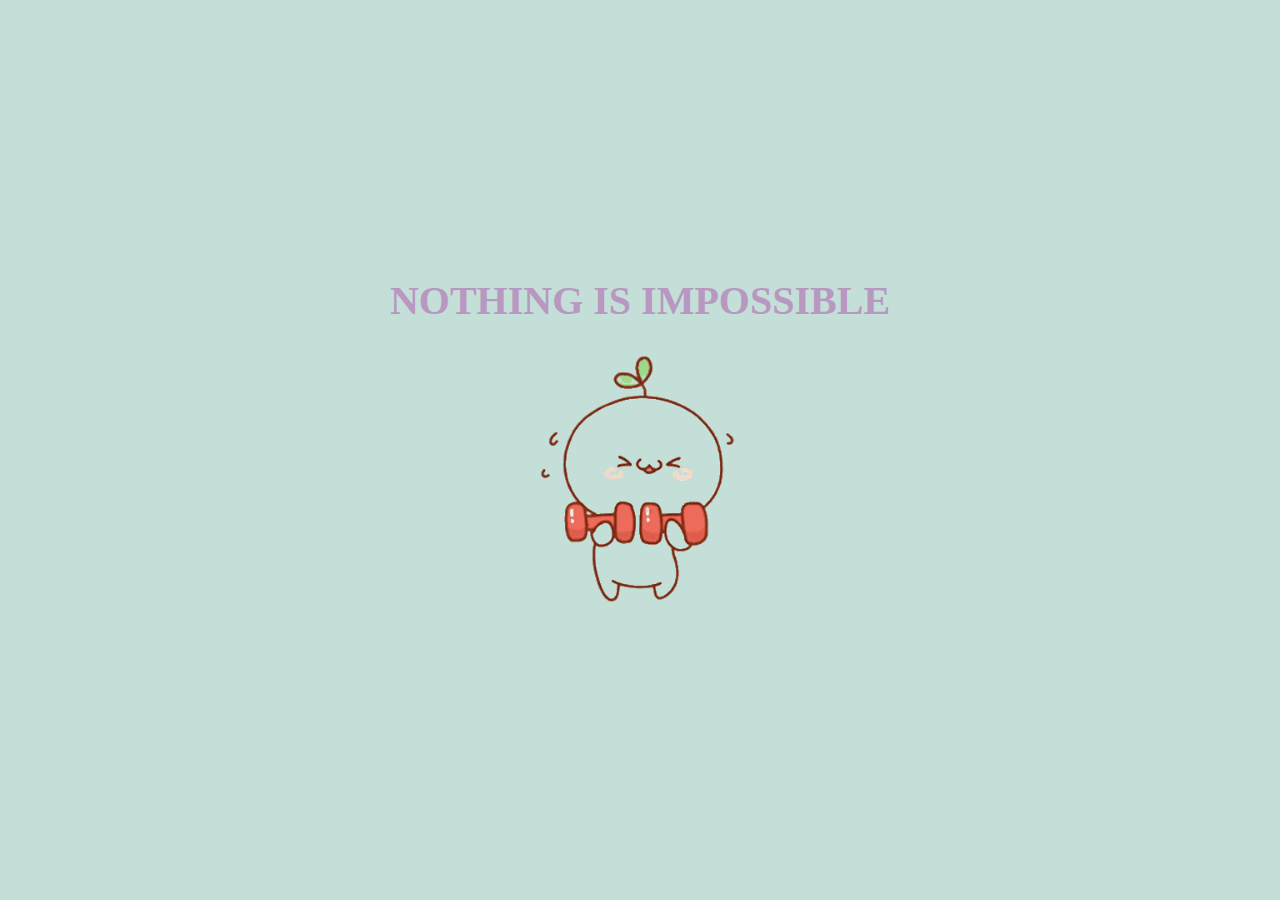
<file: index.html>
<!DOCTYPE html>
<html lang="en">
<head>
    <meta charset="UTF-8">
    <meta http-equiv="X-UA-Compatible" content="IE=edge">
    <meta name="viewport" content="width=device-width, initial-scale=1.0">
    <title>My goal</title>
    <link rel="icon" href="./asset/css/img/hourglass.png" type="image/x-icon" />
    <link rel="stylesheet" href="./asset/css/style.css">
    <!-- font awesome cdnjs -->
    <link rel="stylesheet" href="https://cdnjs.cloudflare.com/ajax/libs/font-awesome/5.15.4/css/all.min.css">
</head>
<body>
    <div class="app">
        <div class="gif-intro">
            <h2 class="slogan">NOTHING IS IMPOSSIBLE</h2>
            <img src="./asset/video/Mochi-Cute-Sticker-Mochi-Cute--unscreen.gif" alt="">
        </div>
        <div class="header-app">
            <div class="header-app__left">
                <a  class="header-app__link" href="index.html">DEFAULT</a>
                <a  class="header-app__link" href="hex.html">SETTING</a>
            </div>
            <div>
                <h3 class="header-app__center">Time to focus!</h3>
            </div>
            <div class="header-app__right">
                <img src="./asset/css/img/img3.png" alt="">
                <div class="modal">
                    <div class="modal-container">
                        <div class="modal-container__header">
                            <h3>Thời gian hợp lý</h3>
                            <i class="close-icon fas fa-times"></i>
                        </div>
                        <ul class="modal-container__list">
                            <li class="modal-container__item">💬 Chọn công việc mình sẽ làm</li>
                            <li class="modal-container__item">💬 Đặt thời gian, thông thường là 25 phút</li>
                            <li class="modal-container__item">💬 Làm việc cho đến khi hết 25 phút</li>
                            <li class="modal-container__item">💬 Nghỉ giải lao 5 phút</li>
                            <li class="modal-container__item">💬 Sau 4 lần nghỉ giải lao trên thì nghỉ dài hơn với 10 phút<br>(hoặc 15 - 30 phút tùy công việc và sức của mỗi người)</li>
                        </ul>
                    </div>
                </div>
            </div>
        </div>
        <div class="video-clock" style="background-image: url('./asset/css/img/img1.jpg')">
            <!-- <video id="video" src="./asset/video/vecteezy_animation-of-a-ticking-clock-20-seconds-before-midnight-countdown-happy-new-year_1617653.mp4" loop muted autoplay></video> -->
            <div class="alarm-clock">
                <div class="alarm-clock--wrap">
                    <div class="clock--default">
                        <button value="25" id="clock-icon--25" class="clock-icon--default active">
                            <span>25:</span><span>00</span>
                        </button>
                        <button value="5" id="clock-icon--5" class="clock-icon--default">
                            <span>5:</span><span>00</span>
                        </button>
                        <button value="10" id="clock-icon--10" class="clock-icon--default">
                            <span>10:</span><span>00</span>
                        </button>
                    </div>
                    <div class="clock__number"> <span id="min">00</span> : <span id="sec">00</span> </div>
                    <div class="clock__btn-container">
                        <button id="start" class="clock__btn">START</button>
                        <button id="reset" class="clock__btn">RESET</button>
                    </div>
                </div>
           </div>
           <section class="section-center">
            <!-- form -->
            <form class="grocery-form">
              <p class="alert"></p>
              <h3>Lên kế hoạch🌱</h3>
              <div class="form-control">
                <input type="text" id="grocery" placeholder="VD: Viec 1: ABC / 13h - 13h25" />
                <button type="submit" class="submit-btn">Thêm</button>
              </div>
            </form>
            <!-- list -->
            <div class="grocery-container">
              <div class="grocery-list"></div>
              <button class="clear-btn">Xóa tất cả</button>
            </div>
          </section>
           <div class="my-goal">
               <span>Complete my goals</span>
               <span>Don't give up!</span>
           </div>
          
           <audio id="audio" src="./asset/Con gioi - Kien (1).mp3"></audio>
        </div>
    </div>
</body>
<script src="main.js"></script>
</html>
</file>
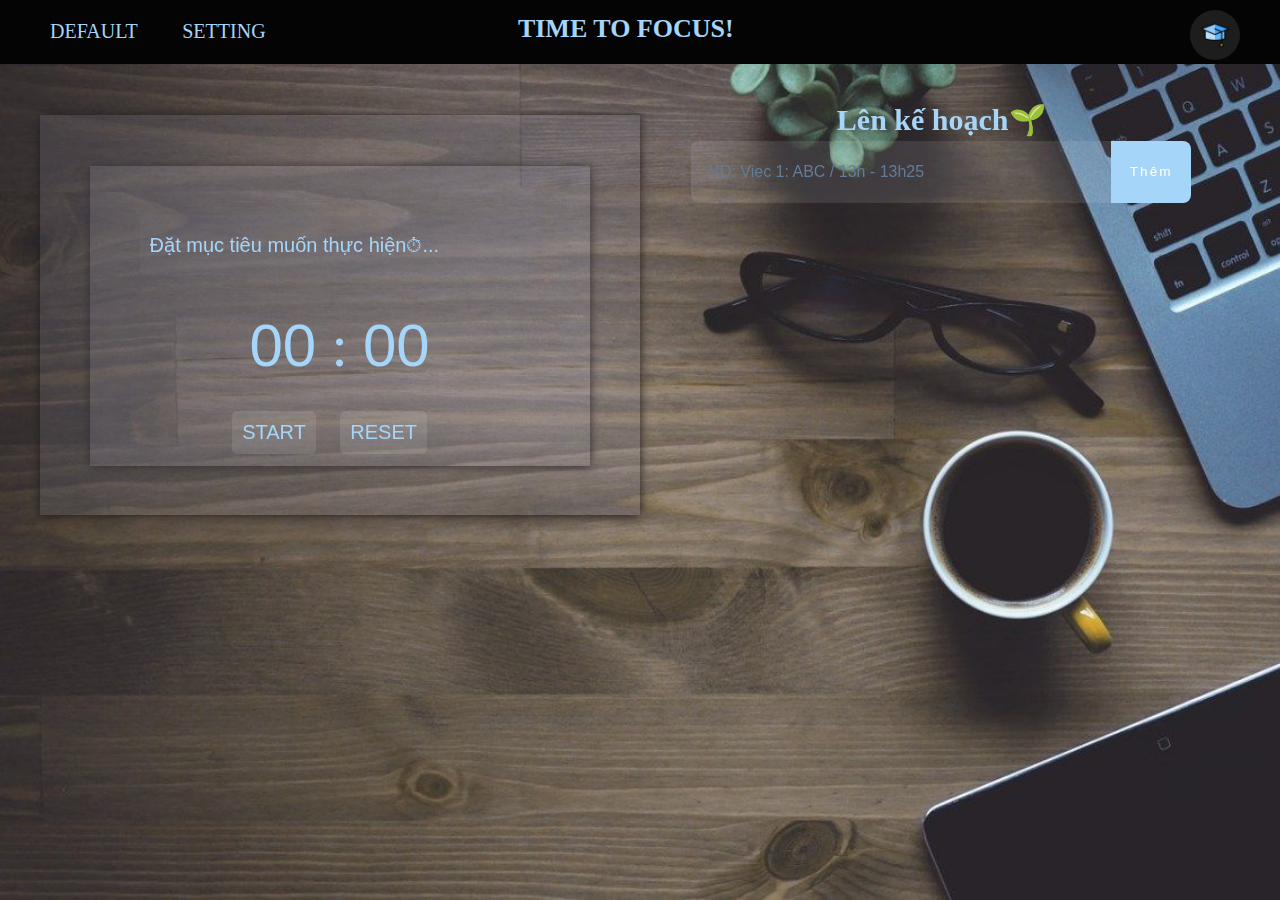
<file: hex.html>
<!DOCTYPE html>
<html lang="en">
<head>
    <meta charset="UTF-8">
    <meta http-equiv="X-UA-Compatible" content="IE=edge">
    <meta name="viewport" content="width=device-width, initial-scale=1.0">
    <title>My goal</title>
    <link rel="icon" href="./asset/css/img/hourglass.png" type="image/x-icon" />
    <link rel="stylesheet" href="./asset/css/style.css">
    <!-- font awesome cdnjs -->
    <link rel="stylesheet" href="https://cdnjs.cloudflare.com/ajax/libs/font-awesome/5.15.4/css/all.min.css">
</head>
<body>
    <div class="app">
        <!-- <div class="gif-intro">
            <h2 class="slogan">NOTHING IS IMPOSSIBLE</h2>
            <img src="./asset/video/Mochi-Cute-Sticker-Mochi-Cute--unscreen.gif" alt="">
        </div> -->
        <header class="header-app">
            <div class="header-app__left">
                <a  class="header-app__link" href="index.html">DEFAULT</a>
                <a  class="header-app__link" href="hex.html">SETTING</a>
            </div>
            <div>
                <h3 class="header-app__center">Time to focus!</h3>
            </div>
            <div class="header-app__right">
                <img src="./asset/css/img/img3.png" alt="">
                <div class="modal">
                    <div class="modal-container">
                        <div class="modal-container__header">
                            <h3>Thời gian hợp lý</h3>
                            <i class="close-icon fas fa-times"></i>
                        </div>
                        <ul class="modal-container__list">
                            <li class="modal-container__item">💬 Chọn công việc mình sẽ làm</li>
                            <li class="modal-container__item">💬 Đặt thời gian, thông thường là 25 phút</li>
                            <li class="modal-container__item">💬 Làm việc cho đến khi hết 25 phút</li>
                            <li class="modal-container__item">💬 Nghỉ giải lao 5 phút</li>
                            <li class="modal-container__item">💬 Sau 4 lần nghỉ giải lao trên thì nghỉ dài hơn với 10 phút<br>(hoặc 15 - 30 phút tùy công việc và sức của mỗi người)</li>
                        </ul>
                    </div>
                </div>
            </div>
        </header>
        <div class="video-clock" style="background-image: url('./asset/css/img/img1.jpg')">
            <!-- <video id="video" src="./asset/video/vecteezy_animation-of-a-ticking-clock-20-seconds-before-midnight-countdown-happy-new-year_1617653.mp4" loop muted autoplay></video> -->
            <div class="alarm-clock">
                <div class="alarm-clock--wrap">
                    <input type="text"  name=""  id="inputNumber" placeholder="Đặt mục tiêu muốn thực hiện⏱..."
                    oninput="this.value = this.value.replace(/[^0-9.]/g, '').replace(/(\..*)\./g, '$1');">
                    <div class="clock__number"> <span id="min">00</span> : <span id="sec">00</span> </div>
                    <div class="clock__btn-container">
                        <button id="start" class="clock__btn">START</button>
                        <button id="reset" class="clock__btn">RESET</button>
                    </div>
                </div>
           </div>
           <section class="section-center">
            <!-- form -->
            <form class="grocery-form">
              <p class="alert"></p>
              <h3>Lên kế hoạch🌱</h3>
              <div class="form-control">
                <input type="text" id="grocery" placeholder="VD: Viec 1: ABC / 13h - 13h25" />
                <button type="submit" class="submit-btn">Thêm</button>
              </div>
            </form>
            <!-- list -->
            <div class="grocery-container">
              <div class="grocery-list"></div>
              <button class="clear-btn">Xóa tất cả</button>
            </div>
          </section>
           <div class="my-goal">
               <span>Complete my goals</span>
               <span>Don't give up!</span>
           </div>
           <audio id="audio" src="./asset/Con gioi - Kien (1).mp3"></audio>
        </div>
    </div>
</body>
<script src="base.js"></script>
</html>
</file>
<file: asset/css/style.css>
*{
    padding: 0;
    margin: 0;
    font-family:Arial, Helvetica, sans-serif;
    box-sizing: border-box;
}
:root {
    /* dark shades of primary color*/
    --clr-primary-1: hsl(205, 86%, 17%);
    --clr-primary-2: hsl(205, 77%, 27%);
    --clr-primary-3: hsl(205, 72%, 37%);
    --clr-primary-4: hsl(205, 63%, 48%);
    /* primary/main color */
    --clr-primary-5: #49a6e9;
    /* lighter shades of primary color */
    --clr-primary-6: hsl(205, 89%, 70%);
    --clr-primary-7: hsl(205, 90%, 76%);
    --clr-primary-8: hsl(205, 86%, 81%);
    --clr-primary-9: hsl(205, 90%, 88%);
    --clr-primary-10: hsl(205, 100%, 96%);
    /* darkest grey - used for headings */
    --clr-grey-1: hsl(209, 61%, 16%);
    --clr-grey-2: hsl(211, 39%, 23%);
    --clr-grey-3: hsl(209, 34%, 30%);
    --clr-grey-4: hsl(209, 28%, 39%);
    /* grey used for paragraphs */
    --clr-grey-5: hsl(210, 22%, 49%);
    --clr-grey-6: hsl(209, 23%, 60%);
    --clr-grey-7: hsl(211, 27%, 70%);
    --clr-grey-8: hsl(210, 31%, 80%);
    --clr-grey-9: hsl(212, 33%, 89%);
    --clr-grey-10: hsl(210, 36%, 96%);
    --clr-white: #fff;
    --clr-red-dark: hsl(360, 67%, 44%);
    --clr-red-light: hsl(360, 71%, 66%);
    --clr-green-dark: hsl(125, 67%, 44%);
    --clr-green-light: hsl(125, 71%, 66%);
    --clr-black: #222;
    --ff-primary: "Roboto", sans-serif;
    --ff-secondary: "Open Sans", sans-serif;
    --transition: all 0.3s linear;
    --spacing: 0.25rem;
    --radius: 0.5rem;
    --light-shadow: 0 5px 15px rgba(0, 0, 0, 0.1);
    --dark-shadow: 0 5px 15px rgba(0, 0, 0, 0.2);
    --max-width: 1170px;
    --fixed-width: 620px;
  }
.app{

}
.alarm-clock{
    position:relative;
    outline: none;
    width: 500px;
    height: 300px;
    background: rgb(197 197 219 / 15%);
    border: none;
    margin: 13% auto 0 7%;
    padding: 0 10px;
    text-align: center;
    box-shadow: 0px 1px 10px #241d1d;
    cursor: pointer;
}
.alarm-clock--wrap{
    position: absolute;
    width: 600px;
    height: 400px;
    background: rgb(118 118 139 / 20%);
    left: -10%;
    top: -17%;
    box-shadow: 0px 1px 10px #241d1d;
    cursor: pointer;
}
/* intro */
.gif-intro{
    position: fixed;
    top: 0;
    left: 0;right: 0;bottom:0;
    background-color: #C3DFD8;
    top: 0;
    left: 0;
    display: flex;
    flex-direction:column;
    align-items: center;
    justify-content: center;
    z-index: 2;
    animation: intro 2s linear forwards;
    opacity: 1;
}
@keyframes intro{
    0%, 50%{
      opacity: 1;
    z-index: 2;
    }
    100%{
       opacity: 0;
       z-index: -1;
    }
}
.hide-preloader{
    z-index: -999;
    display: none;
}
.gif-intro img {
    width: 300px;
}
.gif-intro h2{
    font-size: 40px;
    margin: 0;
    font-family: cursive;
    color: #b897c1;

}
.video-clock,
#video{
    position: fixed;
    top: 0;
    z-index: -1;
    left: 0;
    right: 0;
    bottom: 0;
    
}
.video-clock
{
    background-size: cover;
    background-repeat: no-repeat;
    background-repeat: no-repeat;
    overflow: hidden overlay;
}
#inputNumber
{
    outline: none;
    width: 400px;
    height: 60px;
    background: rgb(118 118 139 / 15%);
    border: none;
    margin-top: 100px;
    border-radius: 5px;
    padding: 0 10px;
    color: var(--clr-primary-8);
    font-size: 20px;
}
#inputNumber::placeholder{
    color: var(--clr-primary-8);
}
#inputNumber:focus
{
    border: 1px solid #ccc;
}
.clock__number{
    font-size: 60px;
    color: var(--clr-primary-8);
    font-family: auto;
    top: 49%;
    position: absolute;
    width: 100%;
}
.clock__btn{
    padding: 10px;
    margin-right: 20px;
    border-radius: 5px;
    border: none;
    background: rgba(255,255,255,0.1);
    font-size: 20px;
    color: var(--clr-primary-8);
    margin-bottom: 40px;
    cursor: pointer;
}
.clock__btn:hover{
    background: rgba(255,255,255,0.2);
}
.clock__btn:disabled{
    background: rgba(255, 255, 255, 0.1);
    box-shadow: 0 0 4px #fff;
}
.my-goal{
    font-size: 30px;
    color: #fff;
    position: absolute;
    bottom: 10%;
    left: 40%;
    display: flex;
    flex-direction: column;
    align-items: center;
    text-shadow: 0 1px 4px black;
    font-family: cursive;
    display:none;
    animation: fadeIn 5s linear forwards;
}
@keyframes fadeIn{
    0%{
        opacity: 0;
    transform: translateX(-20%);
        
    }
    50%{
        opacity: 1;
    transform: translateX(0);
    }
    100%{
        opacity: 0;
    }
}
.my-goal.display-goal{
    display: flex;
}
/* header */
.header-app{
    padding: 0 40px;
    display: flex;
    justify-content: space-between;
    background: #050404;
}
.header-app__link{
    position: relative;
    text-decoration: none;
    font-size: 20px;
    background-color: transparent;
    text-align: center;
    display: inline-block;
    color: var(--clr-primary-8);
    font-family: cursive;
    margin-right: 20px;
    margin-top: 10px;
    padding: 10px;
}
.header-app__link::after{
    content: "";
    position: absolute;
    width: 100%;
    height: 4px;
    background-color: #fff;
    left: 0;
    bottom: -2px;
    transform: scale(0);
    border-radius: 4px;
    transition: transform 0.2s linear;
}
 .header-app__link:hover:after{
     transform: scale(1);

}
.header-app__title:hover{
    opacity: 0.8;
}
.header-app__right img{
    width: 50px;
    margin-top:10px;
    background-color: rgba(255, 255, 255, 0.1);
    border-radius:50%;
    padding: 10px;
    cursor:pointer;
}
.header-app__right img:hover{
    background-color: rgba(255, 255, 255, 0.08);
    
}
.modal{
    position: fixed;
    top: 0;left: 0;right: 0;bottom: 0;
    background-color:rgba(223, 200, 200, 0.479);
    display:none;
    align-items: center;
    justify-content: center;
}
.modal.active{
    display:flex;
}
.modal-container
{
    background-color: #fff;
    width: 600px;
    min-height:200px;
    border-radius:4px;
    animation: hidenModal 0.4s linear;
}
@keyframes hidenModal {
    from{
        transform: translateY(-20%);
        opacity: 0;
    }
    to{
        transform: translateY(0);
        opacity: 1;
    }
}
.modal-container__header{
    display: flex;
    align-items: center;
    justify-content: space-between;
    padding: 10px 20px;
    background-color: #C3DFD8;
    color: #0f0b0b;
    border-top-left-radius: 4px;
    border-top-right-radius: 4px;
}
.modal-container__header h3{
    font-family: cursive;
}
.modal-container__header i{
        font-size: 20px;
        transform: rotate(0);
        transition:all 0.3s linear;
}
.modal-container__header i:hover{
    transform: rotate(360deg);
}
.modal-container__list
{
    list-style: none;
    padding: 10px 20px;
}
.modal-container__item{
    line-height:2em;
    font-family: cursive;
}
.clock__btn-container{
    position: absolute;
    width: 100%;
    top: 74%;
}
.clock--default{
    position: absolute;
    width: 100%;
    top: 24%;
}
.clock-icon--default
{
    padding: 10px 40px;
    background: rgba(255,255,255,0.1);
    border: none;
    margin:0 5px;
    border-radius: 5px;
    cursor: pointer;
}
.clock-icon--default.active{
    background: rgba(255, 255, 255, 0.1);
    box-shadow: 0 0 4px #fff;
}
.clock-icon--default:hover
{
    background: rgba(255,255,255,0.2);
}
.clock-icon--default span{
    font-size: 30px;
    color: var(--clr-primary-8);
}

.header-app__center{
    font-size: 26px;
    color: var(--clr-primary-8);
    font-family: cursive;
    margin-right: 9em;
    margin-top: 14px;
    text-transform: uppercase;
}

/* history */
.alert {
    height: 1.25rem;
    display: grid;
    align-items: center;
    text-align: center;
    font-size: 0.7rem;
    border-radius: 0.25rem;
    letter-spacing: var(--spacing);
    text-transform: capitalize;
  }
  .alert-danger {
    color: #721c24;
    background: #f8d7da;
  }
  .alert-success {
    color: #155724;
    background: #d4edda;
  }
  .grocery-form h3 {
    margin-bottom: 0.2rem;
    text-align: center;
    color: var(--clr-primary-8);
    font-family: cursive;
    font-size: 30px;
  }
  .form-control {
    display: flex;
    justify-content: center;
  }
  #grocery {
    padding: 1.25rem;
    padding-left: 1rem;
    background: rgba(255,255,255,0.1);
    border-top-left-radius: var(--radius);
    border-bottom-left-radius: var(--radius);
    border-color: transparent;
    font-size: 1rem;
    flex: 1 0 auto;
    color: var(--clr-grey-5);
    outline: none;
  }
  #grocery::placeholder {
    font-family: var(--ff-secondary);
    color: var(--clr-grey-5);
  }
  #grocery:focus{
      border: 1px solid #ccc;
  }
  .grocery-form{
    position: relative;
    width: 500px;
    margin: -30% 0 0 54%;
  }
  .submit-btn {
    background: var(--clr-primary-8);
    border-color: transparent;
    flex: 0 0 5rem;
    display: grid;
    align-items: center;
    padding: 0.25rem;
    text-transform: capitalize;
    letter-spacing: 2px;
    border-top-right-radius: var(--radius);
    border-bottom-right-radius: var(--radius);
    cursor: pointer;
    content: var(--clr-primary-5);
    transition: var(--transition);
    font-size: 0.85rem;
    color: #fff;
  }
  .submit-btn:hover {
    background: var(--clr-primary-5);
    color: var(--clr-white);
  }
  
  .grocery-container {
    margin-top: 2rem;
    transition: var(--transition);
    visibility: hidden;
    width: 500px;
    margin-left: 54%;
  }
  .show-container {
    visibility: visible;
  }
  .grocery-item {
    display: flex;
    align-items: center;
    justify-content: space-between;
    margin-bottom: 2.4rem;
    margin-top: -24px;
    transition: var(--transition);
    padding: 0.75rem 1rem;
    border-radius: var(--radius);
    text-transform: capitalize;
    background: rgba(255,255,255,0.1);
  }
  .grocery-item:hover {
    color: var(--clr-grey-5);
    background: var(--clr-grey-10);
  }
      
  .grocery-item:hover .title {
    color: #111;
  }
  .title {
    margin-bottom: 0;
    color: #fff;
    letter-spacing: 2px;
    transition: var(--transition);
  }
  .edit-btn,
  .delete-btn {
    background: transparent;
    border-color: transparent;
    cursor: pointer;
    font-size: 0.7rem;
    margin: 0 0.15rem;
    transition: var(--transition);
  }
  .edit-btn {
    color: var(--clr-green-light);
  }
  .edit-btn:hover {
    color: var(--clr-green-dark);
  }
  .delete-btn {
    color: var(--clr-red-light);
  }
  .delete-btn:hover {
    color: var(--clr-red-dark);
  }
  .clear-btn {
    text-transform: capitalize;
    width: 10rem;
    height: 1.5rem;
    display: grid;
    align-items: center;
    background: transparent;
    border-color: transparent;
    color: #fff;
    font-family: cursive;
    margin: 0 auto 30px;
    font-size: 0.85rem;
    letter-spacing: var(--spacing);
    cursor: pointer;
    transition: var(--transition);
    margin-top: 1rem;
  }
  .clear-btn:hover {
    color: var(--clr-red-dark);
  }
</file>
